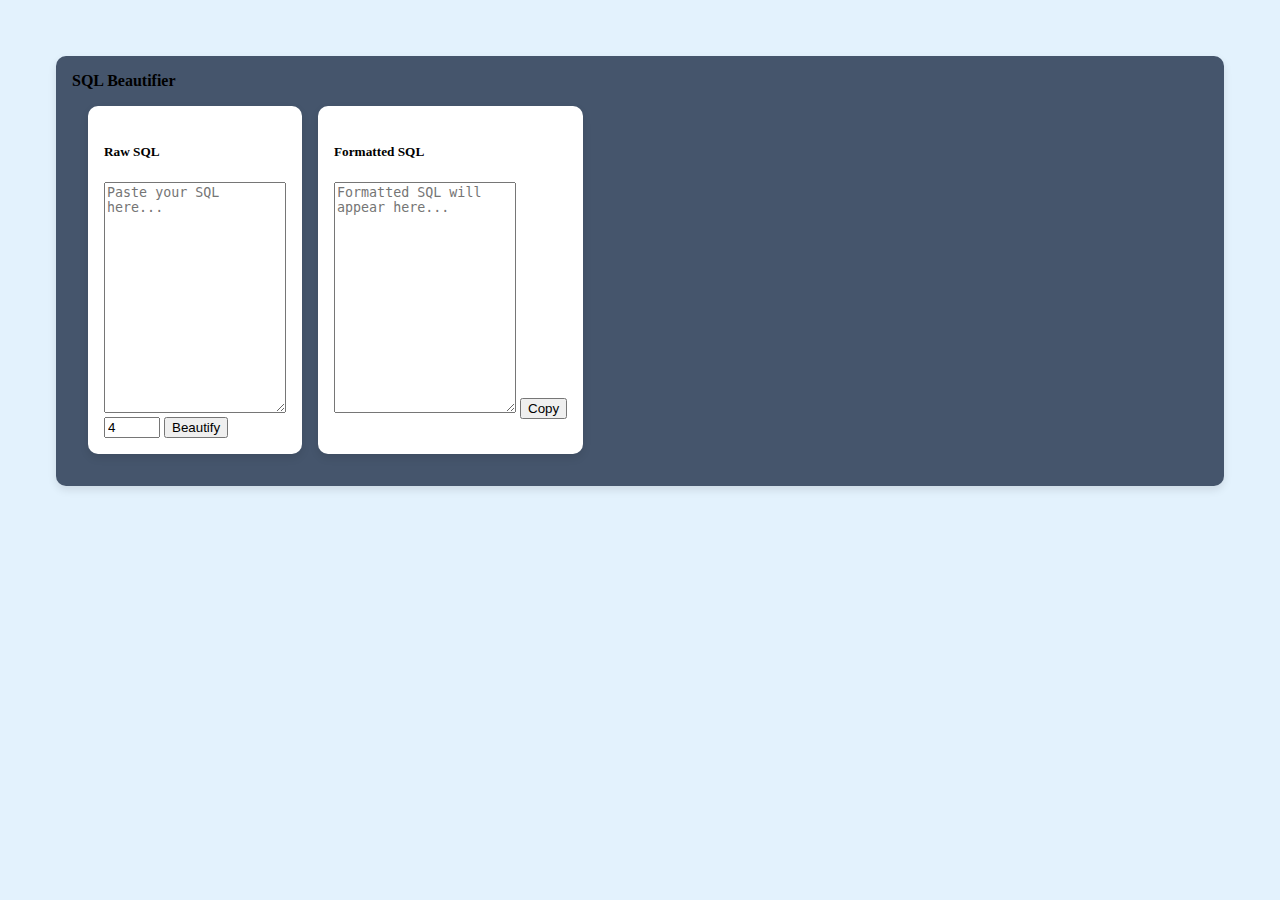
<file: index.html>
<!doctype html>
<html lang="en">
<head>
  <meta charset="utf-8" />
  <meta name="viewport" content="width=device-width, initial-scale=1" />
  <title>SQL Beautifier</title>
  <link href="https://cdn.jsdelivr.net/npm/bootstrap@5.0.2/dist/css/bootstrap.min.css" rel="stylesheet" integrity="sha384-EVSTQN3/azprG1Anm3QDgpJLIm9Nao0Yz1ztcQTwFspd3yD65VohhpuuCOmLASjC" crossorigin="anonymous">
  <script src="https://cdn.jsdelivr.net/npm/bootstrap@5.0.2/dist/js/bootstrap.bundle.min.js" integrity="sha384-MrcW6ZMFYlzcLA8Nl+NtUVF0sA7MsXsP1UyJoMp4YLEuNSfAP+JcXn/tWtIaxVXM" crossorigin="anonymous"></script>
  <link rel="stylesheet" href="styles.css" />
  <script src="script.js"></script>
</head>
<body>
  <div class="container main-container">
    <header><strong class="text-white">SQL Beautifier</strong></header>

    <div class="row input-output-row">

      <!-- Input Section-->
      <div class="col input-section">
        <h5>Raw SQL</h5>
        <textarea name="raw-sql" id="raw-sql" class="form-control" rows="15" placeholder="Paste your SQL here..."></textarea>
        <div class="d-flex gap-5 justify-content-center mt-3">
          <input type="number" id="indent-size" class="form-control w-25" value="4" min="1" max="12" step="1" />
          <button class="btn btn-primary rounded-pill px-4" onclick="beautifySQL()">
            Beautify
          </button>
        </div>
      </div>

      <!-- Output Section-->
      <div class="col output-section">
        <h5>Formatted SQL</h5>
        <textarea name="formatted-sql" id="formatted-sql" class="form-control" rows="15" placeholder="Formatted SQL will appear here..." readonly></textarea>
        <button class="btn btn-secondary rounded-pill px-4 mt-3" onclick="copySQL()">
          Copy
        </button>
      </div>
    </div>

  </div>
  <div id="custom-toast-container"></div>
</body>
</html>
</file>
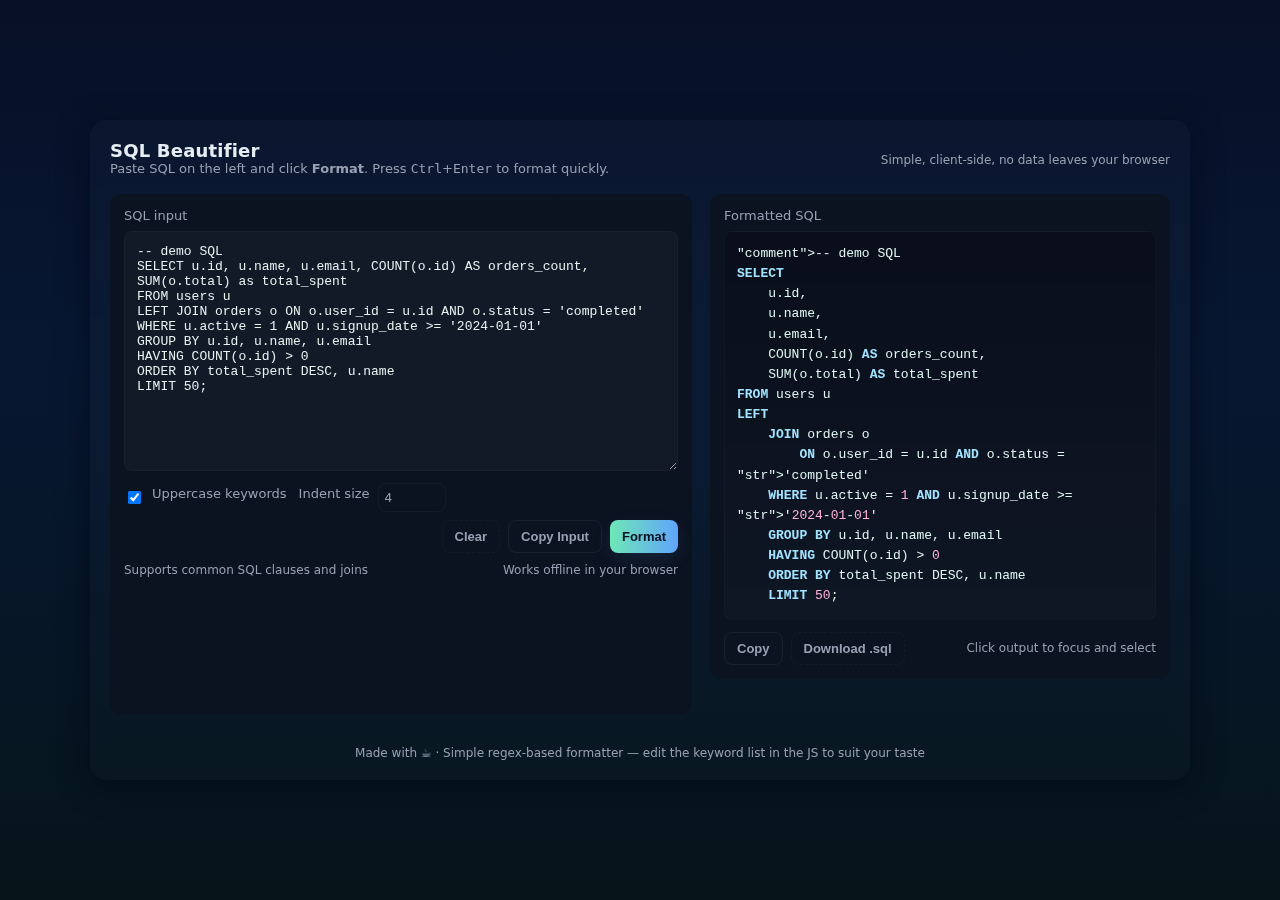
<file: sql_beutifier.html>
<!doctype html>
<html lang="en">
<head>
  <meta charset="utf-8" />
  <meta name="viewport" content="width=device-width,initial-scale=1" />
  <title>SQL Beautifier — Simple</title>
  <style>
    :root{
      --bg:#0f1724; --card:#0b1220; --muted:#98a0b3; --accent:#6ee7b7;
      --glass: rgba(255,255,255,0.03);
      --radius:12px;
      --mono: ui-monospace, SFMono-Regular, Menlo, Monaco, "Roboto Mono", "Courier New", monospace;
    }
    *{box-sizing:border-box}
    html,body{height:100%;margin:0;font-family:Inter, system-ui, -apple-system, "Segoe UI", Roboto, "Helvetica Neue", Arial;}
    body{
      display:flex;align-items:center;justify-content:center;
      background:linear-gradient(180deg,#071027 0%, #071732 40%, #06151a 100%);
      color:#E6EEF3;padding:24px;
    }
    .container{
      width:100%; max-width:1100px; border-radius:16px; padding:20px;
      background: linear-gradient(180deg, rgba(255,255,255,0.02), rgba(255,255,255,0.01));
      box-shadow: 0 6px 30px rgba(2,6,23,0.6); backdrop-filter: blur(6px);
      display:grid; grid-template-columns: 1fr 460px; gap:18px;
    }
    header{
      grid-column:1/-1; display:flex;align-items:center; justify-content:space-between;
      gap:12px;
    }
    header h1{margin:0;font-size:18px;letter-spacing:0.2px}
    header p{margin:0;color:var(--muted);font-size:13px}
    .panel{
      background:var(--card); border-radius:12px; padding:14px; min-height:320px; display:flex;flex-direction:column;
    }
    .left .panel{min-height:520px}
    label{font-size:13px;color:var(--muted);display:block;margin-bottom:8px}
    textarea{
      resize:vertical; min-height:240px; font-family:var(--mono); font-size:13px;
      background:var(--glass); color:#e6f2f0; border:1px solid rgba(255,255,255,0.03);
      padding:12px; border-radius:8px; outline: none; width:100%;
    }
    .controls{display:flex;gap:8px;flex-wrap:wrap;margin-top:10px;align-items:center}
    .btn{
      background:transparent;border:1px solid rgba(255,255,255,0.06); padding:8px 12px;border-radius:8px;color:var(--muted);
      cursor:pointer;font-weight:600;font-size:13px;
    }
    .btn.primary{background:linear-gradient(90deg,var(--accent),#60a5fa); color:#071022;border:none;box-shadow:0 6px 18px rgba(96,165,250,0.12)}
    .btn.ghost{background:transparent;border:1px dashed rgba(255,255,255,0.04)}
    .options{display:flex;gap:12px;align-items:center}
    .switch{display:flex;align-items:center;gap:8px}
    input[type=number]{width:68px;padding:6px;border-radius:8px;border:1px solid rgba(255,255,255,0.04);background:transparent;color:var(--muted)}
    .right .panel{overflow:auto}
    pre.output{
      white-space:pre-wrap;font-family:var(--mono);font-size:13px;margin:0;
      background:linear-gradient(180deg, rgba(0,0,0,0.18), rgba(255,255,255,0.02));
      padding:12px;border-radius:8px;border:1px solid rgba(255,255,255,0.03); color:#dff5f1;
      line-height:1.55;
    }
    .meta{display:flex;justify-content:space-between;margin-top:10px;align-items:center}
    .hint{font-size:12px;color:var(--muted)}
    .footer{grid-column:1/-1;margin-top:14px;color:var(--muted);font-size:12px;text-align:center}
    /* small responsiveness */
    @media (max-width:980px){
      .container{grid-template-columns:1fr; padding:12px}
      .left .panel{min-height:360px}
    }
    /* minimal syntax highlight (keywords) */
    .kw{color:#a1e3ff;font-weight:700}
    .str{color:#ffd1a1}
    .num{color:#ffb4d6}
    .comment{color:#8da0b2;font-style:italic}
  </style>
</head>
<body>
  <div class="container" role="application" aria-label="SQL Beautifier">
    <header>
      <div>
        <h1>SQL Beautifier</h1>
        <p>Paste SQL on the left and click <strong>Format</strong>. Press <kbd>Ctrl</kbd>+<kbd>Enter</kbd> to format quickly.</p>
      </div>
      <div style="text-align:right">
        <span class="hint">Simple, client-side, no data leaves your browser</span>
      </div>
    </header>

    <section class="left">
      <div class="panel">
        <label for="sqlInput">SQL input</label>
        <textarea id="sqlInput" placeholder="Paste SQL here... -- e.g. SELECT id, name FROM users WHERE active = 1 ORDER BY name;"></textarea>

        <div class="controls" style="margin-top:12px">
          <div class="options">
            <div class="switch">
              <input id="uppercaseKeywords" type="checkbox" checked />
              <label for="uppercaseKeywords" style="color:var(--muted);font-size:13px">Uppercase keywords</label>
            </div>
            <div class="switch">
              <label for="indentSize" style="color:var(--muted);font-size:13px">Indent size</label>
              <input id="indentSize" type="number" min="2" max="8" value="4" />
            </div>
          </div>

          <div style="margin-left:auto;display:flex;gap:8px">
            <button class="btn ghost" id="clearBtn" title="Clear input">Clear</button>
            <button class="btn" id="copyInputBtn" title="Copy input">Copy Input</button>
            <button class="btn primary" id="formatBtn" title="Format SQL (Ctrl+Enter)">Format</button>
          </div>
        </div>

        <div class="meta" style="margin-top:10px">
          <div class="hint">Supports common SQL clauses and joins</div>
          <div class="hint">Works offline in your browser</div>
        </div>
      </div>
    </section>

    <section class="right">
      <div class="panel">
        <label for="output">Formatted SQL</label>
        <pre id="output" class="output" aria-live="polite" tabindex="0">Formatted SQL will appear here.</pre>

        <div style="display:flex;gap:8px;margin-top:12px;align-items:center">
          <button class="btn" id="copyBtn">Copy</button>
          <button class="btn ghost" id="downloadBtn">Download .sql</button>
          <div style="margin-left:auto;color:var(--muted);font-size:12px">Click output to focus and select</div>
        </div>
      </div>
    </section>

    <div class="footer">Made with ☕ · Simple regex-based formatter — edit the keyword list in the JS to suit your taste</div>
  </div>

  <script>
    (function(){
      const input = document.getElementById('sqlInput');
      const output = document.getElementById('output');
      const formatBtn = document.getElementById('formatBtn');
      const clearBtn = document.getElementById('clearBtn');
      const copyBtn = document.getElementById('copyBtn');
      const copyInputBtn = document.getElementById('copyInputBtn');
      const downloadBtn = document.getElementById('downloadBtn');
      const uppercaseCheckbox = document.getElementById('uppercaseKeywords');
      const indentSizeInput = document.getElementById('indentSize');

      // Common SQL keywords (order matters for multi-word ones)
      const CLAUSES = [
        'SELECT','FROM','WHERE','GROUP BY','HAVING','ORDER BY','LIMIT','OFFSET',
        'INSERT INTO','INSERT','VALUES','UPDATE','SET','DELETE','CREATE TABLE','ALTER TABLE','DROP TABLE',
        'INNER JOIN','LEFT JOIN','RIGHT JOIN','FULL OUTER JOIN','FULL JOIN','JOIN','ON','UNION','UNION ALL'
      ];

      const KEYWORDS = [
        'SELECT','FROM','WHERE','JOIN','INNER','LEFT','RIGHT','FULL','OUTER','ON','AS','AND','OR','NOT','IN','IS','NULL',
        'GROUP BY','ORDER BY','HAVING','LIMIT','OFFSET','INSERT','INTO','VALUES','UPDATE','SET','DELETE',
        'CREATE','TABLE','ALTER','DROP','UNION','ALL','DISTINCT','CASE','WHEN','THEN','ELSE','END','LIKE','BETWEEN'
      ];

      // Utility: escape for regex
      function escRegex(s){ return s.replace(/[.*+?^${}()|[\]\\]/g,'\\$&'); }

      // Format function (best-effort)
      function formatSQL(raw, options = {uppercase:true, indent:4}) {
        if (!raw || !raw.trim()) return '';

        // Preserve comments (--) and (/* */) by replacing them with placeholders
        const blockComments = [];
        raw = raw.replace(/\/\*[\s\S]*?\*\//g, function(m){
          blockComments.push(m);
          return `__BLOCKCOMMENT_${blockComments.length-1}__`;
        });
        const lineComments = [];
        raw = raw.replace(/--.*$/mg, function(m){
          lineComments.push(m);
          return `__LINECOMMENT_${lineComments.length-1}__`;
        });

        // Normalize whitespace
        let s = raw.replace(/\r\n/g,'\n').replace(/\t/g,' ').replace(/\v/g,' ');
        s = s.replace(/\s+/g,' ').trim();

        // Put newlines before major clauses (using CLAUSES list to avoid splitting expressions)
        CLAUSES.forEach(clause=>{
          const re = new RegExp('\\s+'+escRegex(clause)+'\\s+','ig');
          s = s.replace(re, function(m){
            return '\n' + clause + ' ';
          });
          // Also handle when clause appears at start (no leading space)
          const re2 = new RegExp('^'+escRegex(clause)+'\\s+','i');
          s = s.replace(re2, function(m){ return clause + ' ';});
        });

        // Also make sure joins and ON are on new lines
        s = s.replace(/\s+ON\s+/ig, '\nON ');
        s = s.replace(/\s+AND\s+/ig, ' AND ');
        s = s.replace(/\s+OR\s+/ig, ' OR ');

        // Split lines, trim
        let lines = s.split('\n').map(l=>l.trim()).filter(l=>l.length>0);

        // Build formatted lines with indentation and special handling for SELECT lists and parentheses
        const indentUnit = ' '.repeat(Math.max(0, options.indent || 4));
        let formatted = [];
        let indentLevel = 0;

        function pushLine(line){
          formatted.push(indentUnit.repeat(indentLevel) + line);
        }

        for (let i=0;i<lines.length;i++){
          let line = lines[i];

          // Uppercase keywords if requested (but avoid uppercasing strings inside quotes — naive approach: don't touch quoted substrings)
          if (options.uppercase) {
            // Simple approach: uppercase keywords by regex
            KEYWORDS.forEach(kw=>{
              const r = new RegExp('\\b' + escRegex(kw) + '\\b','ig');
              line = line.replace(r, kw);
            });
          }

          // Handle SELECT columns: put each column on its own indented line
          if (/^SELECT\b/i.test(line)) {
            // separate SELECT from rest
            const after = line.replace(/^SELECT\b\s*/i,'').trim();
            pushLine('SELECT');
            if (after.length>0) {
              // split top-level commas (we assume no commas inside function args or subqueries — decent heuristic)
              const cols = splitTopLevelCommas(after);
              indentLevel++;
              cols.forEach((c,idx)=>{
                const text = c.trim();
                const suffix = (idx < cols.length - 1) ? ',' : '';
                pushLine(text + suffix);
              });
              indentLevel--;
            }
            continue;
          }

          // If this line starts with a clause that should reduce indent (FROM, WHERE, GROUP BY, ORDER BY, HAVING, LIMIT)
          if (/^(FROM|WHERE|GROUP BY|HAVING|ORDER BY|LIMIT|OFFSET|INSERT|UPDATE|DELETE|CREATE|ALTER|DROP|UNION)\b/i.test(line)) {
            // ensure clause at base indent
            pushLine(line);
            continue;
          }

          // JOIN lines often can be indented under FROM
          if (/^(INNER JOIN|LEFT JOIN|RIGHT JOIN|FULL JOIN|FULL OUTER JOIN|JOIN)\b/i.test(line)) {
            indentLevel = Math.max(1,indentLevel); // ensure at least 1 indentation
            pushLine(line);
            continue;
          }

          // ON lines are typically indented one level
          if (/^ON\b/i.test(line)) {
            indentLevel = Math.max(1, indentLevel);
            indentLevel++;
            pushLine(line);
            indentLevel--;
            continue;
          }

          // Parentheses handling: naive character-level indentation
          if (/[()]/.test(line)) {
            // we will process character by character to respect parentheses indentation
            let out = '';
            for (let ch of line) {
              if (ch === '(') {
                out += '(\n';
                pushLine(out.trim());
                out = '';
                indentLevel++;
              } else if (ch === ')') {
                if (out.trim()) {
                  pushLine(out.trim());
                  out = '';
                }
                indentLevel = Math.max(0, indentLevel-1);
                pushLine(')'); // place closing paren on its own line
              } else {
                out += ch;
              }
            }
            if (out.trim()) pushLine(out.trim());
            continue;
          }

          // Default: normal line
          pushLine(line);
        }

        // Post-process: adjust commas in lines so that if a line has trailing comma it's fine
        let result = formatted.join('\n');

        // Restore comments
        result = result.replace(/__BLOCKCOMMENT_(\d+)__/g, (m,p1)=>blockComments[+p1]||m);
        result = result.replace(/__LINECOMMENT_(\d+)__/g, (m,p1)=>lineComments[+p1]||m);

        // Basic syntax highlighting wrappers (wrap keywords/strings/numbers/comments with spans)
        // We will return raw formatted text; highlighting will be applied when rendering
        return result;
      }

      // Splits by top-level commas (not inside parentheses)
      function splitTopLevelCommas(text){
        const parts = [];
        let cur = '';
        let depth = 0;
        let inSingle = false, inDouble = false;
        for (let i=0;i<text.length;i++){
          const ch = text[i];
          if (ch === "'" && !inDouble) { inSingle = !inSingle; cur += ch; continue; }
          if (ch === '"' && !inSingle) { inDouble = !inDouble; cur += ch; continue; }
          if (inSingle || inDouble) { cur += ch; continue; }
          if (ch === '(') { depth++; cur += ch; continue; }
          if (ch === ')') { depth = Math.max(0,depth-1); cur += ch; continue; }
          if (ch === ',' && depth === 0) { parts.push(cur); cur = ''; continue; }
          cur += ch;
        }
        if (cur.trim()) parts.push(cur);
        return parts;
      }

      // Small helper to apply minimal highlighting with safe escaping
      function escapeHtml(str){
        return str.replace(/&/g,'&amp;').replace(/</g,'&lt;').replace(/>/g,'&gt;');
      }

      function highlight(text){
        // escape html first
        let t = escapeHtml(text);

        // comments (/* */ and --)
        t = t.replace(/(\/\*[\s\S]*?\*\/)/g, '<span class="comment">$1</span>');
        t = t.replace(/(--[^\n]*)/g, '<span class="comment">$1</span>');

        // strings
        t = t.replace(/'([^']|'')*'/g, (m)=>`<span class="str">${m}</span>`);
        t = t.replace(/"([^"]|"")*"/g, (m)=>`<span class="str">${m}</span>`);

        // numbers (simple)
        t = t.replace(/\b(\d+(?:\.\d+)?)\b/g,'<span class="num">$1</span>');

        // keywords (longest first)
        const order = KEYWORDS.slice().sort((a,b)=>b.length-a.length);
        order.forEach(k=>{
          const re = new RegExp('\\b' + escRegex(k) + '\\b','g');
          t = t.replace(re, `<span class="kw">${k}</span>`);
        });

        return t;
      }

      // UI actions
      function doFormat(){
        const raw = input.value;
        const options = { uppercase: uppercaseCheckbox.checked, indent: parseInt(indentSizeInput.value,10) || 4 };
        try {
          const formatted = formatSQL(raw, options);
          // show highlighted HTML in pre — use innerHTML safely because we escape inside highlight()
          output.innerHTML = highlight(formatted || '-- (no input) --');
          output.scrollTop = 0;
          // also sync textarea with formatted plain text (optional)
          // input.value = formatted;
        } catch (e){
          output.textContent = 'Formatting error: ' + (e && e.message ? e.message : e);
        }
      }

      formatBtn.addEventListener('click', doFormat);
      clearBtn.addEventListener('click', ()=>{ input.value=''; output.textContent='Formatted SQL will appear here.'; input.focus(); });
      copyBtn.addEventListener('click', async ()=>{
        try {
          // Copy the plain formatted text (without HTML)
          const plain = output.innerText || output.textContent;
          await navigator.clipboard.writeText(plain);
          copyBtn.textContent = 'Copied ✓';
          setTimeout(()=>copyBtn.textContent='Copy',900);
        } catch (e) {
          copyBtn.textContent = 'Copy failed';
          setTimeout(()=>copyBtn.textContent='Copy',1200);
        }
      });
      copyInputBtn.addEventListener('click', async ()=>{
        try{
          await navigator.clipboard.writeText(input.value);
          copyInputBtn.textContent = 'Copied ✓';
          setTimeout(()=>copyInputBtn.textContent='Copy Input',900);
        }catch(e){
          copyInputBtn.textContent = 'Copy failed';
          setTimeout(()=>copyInputBtn.textContent='Copy Input',1200);
        }
      });

      downloadBtn.addEventListener('click', ()=>{
        const blob = new Blob([output.innerText || output.textContent], {type:'text/sql'});
        const url = URL.createObjectURL(blob);
        const a = document.createElement('a');
        a.href = url; a.download = 'query.sql';
        document.body.appendChild(a); a.click();
        a.remove(); URL.revokeObjectURL(url);
      });

      // Keyboard shortcut Ctrl+Enter to format
      window.addEventListener('keydown',(ev)=>{
        if ((ev.ctrlKey || ev.metaKey) && ev.key === 'Enter') {
          ev.preventDefault();
          doFormat();
        }
      });

      // Quick format when user pastes (optional: debounce)
      let pasteTimer = null;
      input.addEventListener('paste', ()=>{
        clearTimeout(pasteTimer);
        pasteTimer = setTimeout(()=>{/* do nothing automatically to avoid surprising user */}, 300);
      });

      // initial demo SQL
      input.value = `-- demo SQL
SELECT u.id, u.name, u.email, COUNT(o.id) AS orders_count, SUM(o.total) as total_spent
FROM users u
LEFT JOIN orders o ON o.user_id = u.id AND o.status = 'completed'
WHERE u.active = 1 AND u.signup_date >= '2024-01-01'
GROUP BY u.id, u.name, u.email
HAVING COUNT(o.id) > 0
ORDER BY total_spent DESC, u.name
LIMIT 50;`;

      // initial render
      doFormat();
    })();
  </script>
</body>
</html>
</file>
<file: styles.css>
body{
  background-color: #E3F2FD;
  padding: 3rem;
}

.main-container{
  padding: 1rem;
  background-color:#45556c;
  border-radius: 10px;
  box-shadow: 0 4px 8px rgba(0, 0, 0, 0.1);
}

.input-output-row {
  display: flex;
  gap: 1rem;
  padding: 1rem;
}

.input-section {
  padding: 1rem;
  background-color: white;
  border-radius: 10px;
  box-shadow: 0 4px 8px rgba(0, 0, 0, 0.1);
}

.output-section {
  padding: 1rem;
  background-color: white;
  border-radius: 10px;
  box-shadow: 0 4px 8px rgba(0, 0, 0, 0.1);
}

#custom-toast-container {
  position: fixed;
  top: 20px;
  right: 20px;
  display: flex;
  flex-direction: column;
  gap: 12px;
  z-index: 9999;
}

.custom-toast {
  min-width: 260px;
  max-width: 350px;
  padding: 15px 18px;
  border-radius: 10px;
  color: #fff;
  font-weight: 500;
  box-shadow: 0px 4px 14px rgba(0, 0, 0, 0.25);
  opacity: 0;
  transform: translateX(50px);
  animation: slideIn 0.4s forwards, fadeOut 0.5s ease-in forwards 3s;
}

.custom-toast.success {
  background: linear-gradient(135deg, #28c76f, #20b35a);
}

.custom-toast.error {
  background: linear-gradient(135deg, #ea5455, #d63f40);
}

.custom-toast.warning {
  background: linear-gradient(135deg, #ff9f43, #ff7f2a);
}

.custom-toast.info {
  background: linear-gradient(135deg, #00cfe8, #00b7cf);
}

@keyframes slideIn {
  from { opacity: 0; transform: translateX(50px); }
  to   { opacity: 1; transform: translateX(0); }
}

@keyframes fadeOut {
  from { opacity: 1; }
  to   { opacity: 0; }
}
</file>
